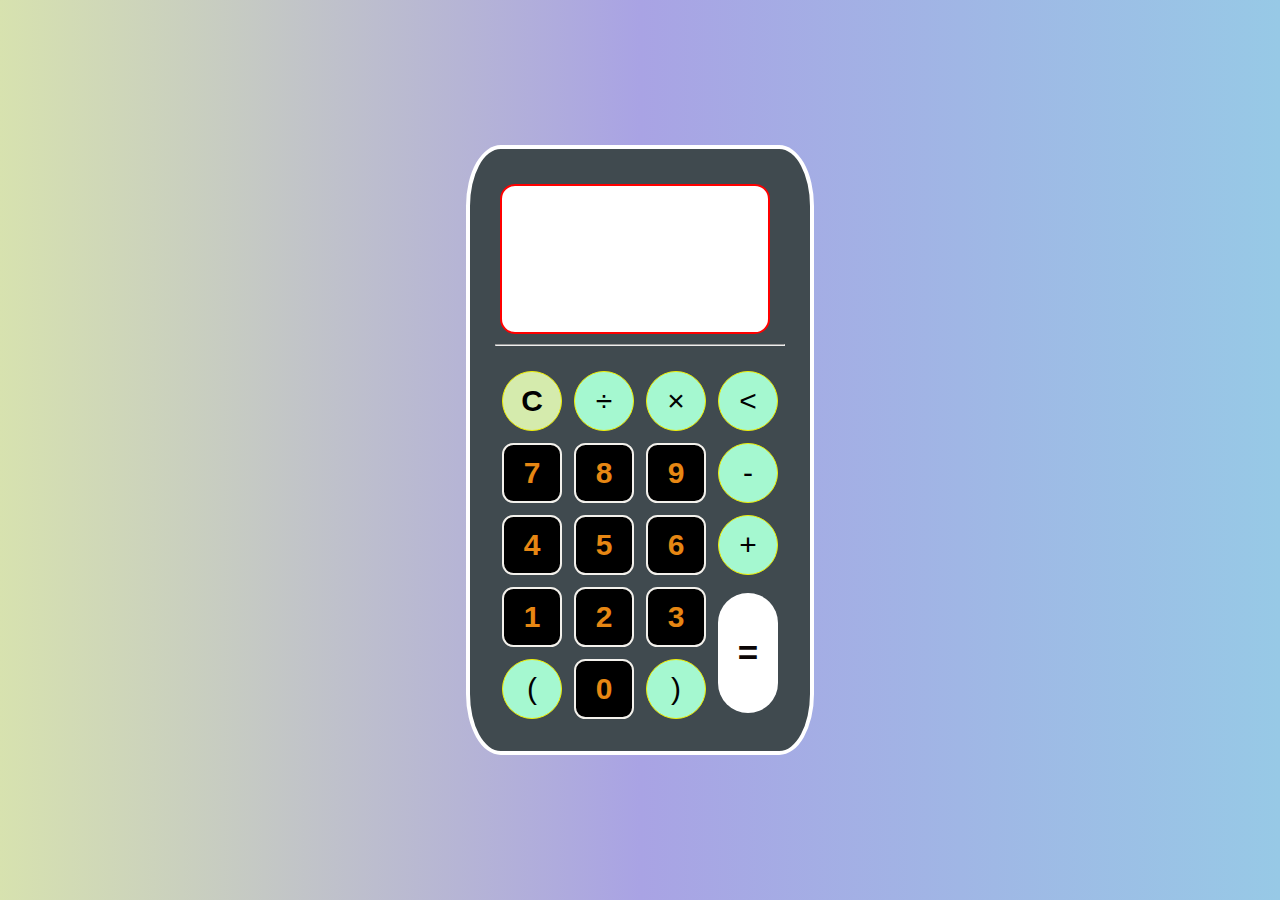
<file: T-1.Calculator/index.html>
<!DOCTYPE html>
<html lang="en">
<head>
    <meta charset="UTF-8">
    <meta http-equiv="X-UA-Compatible" content="IE=edge">
    <meta name="viewport" content="width=device-width, initial-scale=1.0">
    <link rel="stylesheet" href="style.css">
    <title>Calculator</title>
</head>
<body>
    <div class="container">
        <div class="calculator dark">
            <div class="display-screen">
                <div id="display"></div>
            </div>
            <hr>
            <br>
            <div class="buttons">
                <table>
                    <tr>
                        <td><button class="btn-operator" id="clear">C</button></td>
                        <td><button class="btn-operator" id="/">&divide;</button></td>
                        <td><button class="btn-operator" id="*">&times;</button></td>
                        <td><button class="btn-operator" id="backspace"><</button></td>
                    </tr>
                    <tr>
                        <td><button class="btn-number" id="7">7</button></td>
                        <td><button class="btn-number" id="8">8</button></td>
                        <td><button class="btn-number" id="9">9</button></td>
                        <td><button class="btn-operator" id="-">-</button></td>
                    </tr>
                    <tr>
                        <td><button class="btn-number" id="4">4</button></td>
                        <td><button class="btn-number" id="5">5</button></td>
                        <td><button class="btn-number" id="6">6</button></td>
                        <td><button class="btn-operator" id="+">+</button></td>
                    </tr>
                    <tr>
                        <td><button class="btn-number" id="1">1</button></td>
                        <td><button class="btn-number" id="2">2</button></td>
                        <td><button class="btn-number" id="3">3</button></td>
                        <td rowspan="2"><button class="btn-equal" id="equal">=</button></td>
                    </tr>
                    <tr>
                        <td><button class="btn-operator" id="(">(</button></td>
                        <td><button class="btn-number" id="0">0</button></td>
                        <td><button class="btn-operator" id=")">)</button></td>
                    </tr>
                </table>
            </div>
        </div>
    </div>
    <script src="script.js"></script>
</body>
</html>
</file>
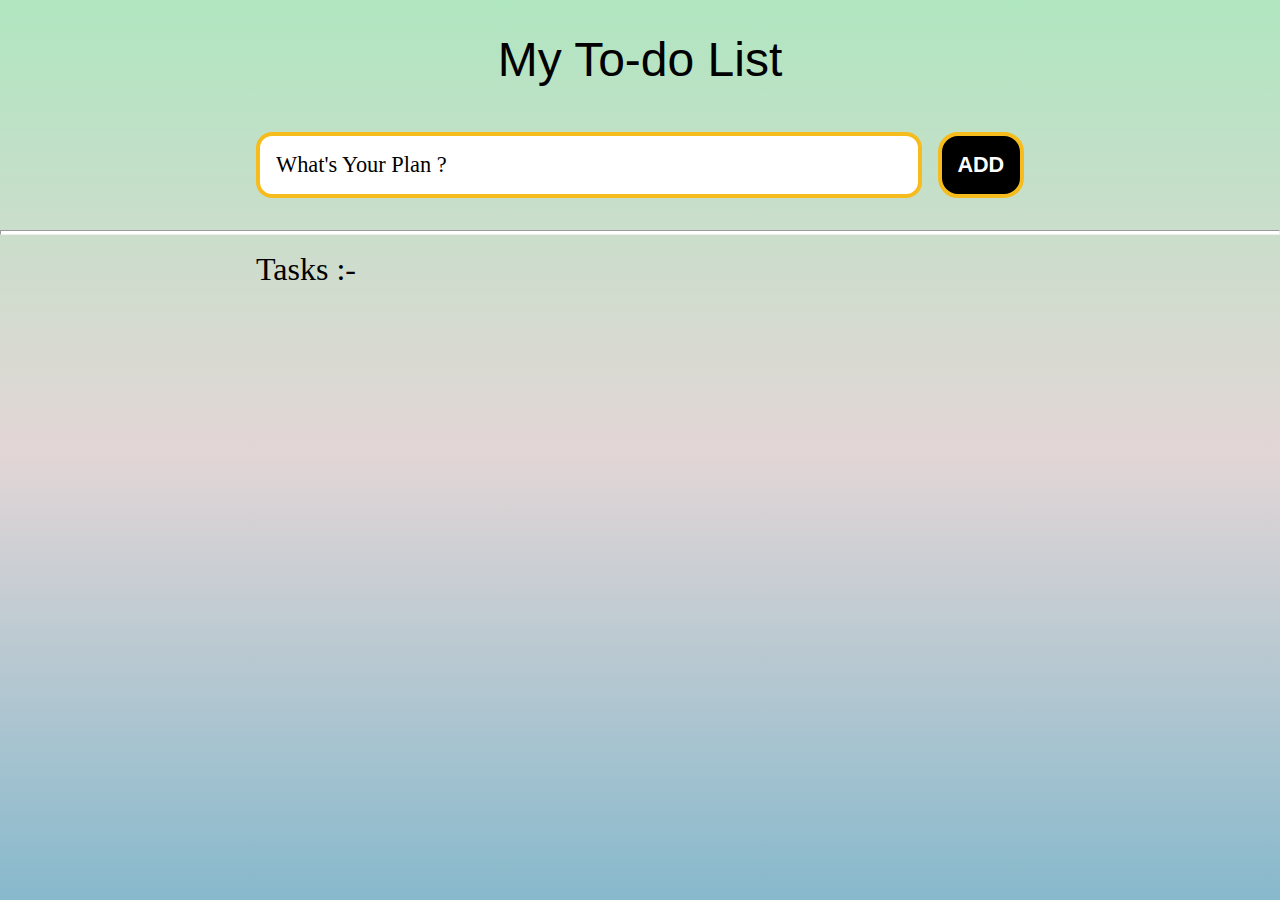
<file: T-3.TodoList/index.html>
<!DOCTYPE html>
<html lang="en">
<head>
	<meta charset="UTF-8">
	<meta http-equiv="X-UA-Compatible" content="IE=edge">
	<meta name="viewport" content="width=device-width, initial-scale=1.0">
	<title>My Todo List</title>
	<link rel="stylesheet" href="todo.css" />
</head>
<body>
	<header>
        <section class="h1">
		<div class="rotate">
			<h1> My To-do List</h1>
		</div>
		<form id="new-task-form">
			<input 
				type="text" 
				name="new-task-input" 
       			id="new-task-input" 
				placeholder="What's Your Plan ?" />
			<input 
				type="submit"
				id="new-task-submit" 
				value="ADD" />   
		</form>
    </section> 
	</header>
	<hr>
	<main>
		<section class="task-list">
        <section class="h2">
			<h2>Tasks :-</h2>
            <div id="tasks">

			</div>
        </section>
		</section>
	</main>

	<script src="todo.js"></script>
</body>
</html>
</file>
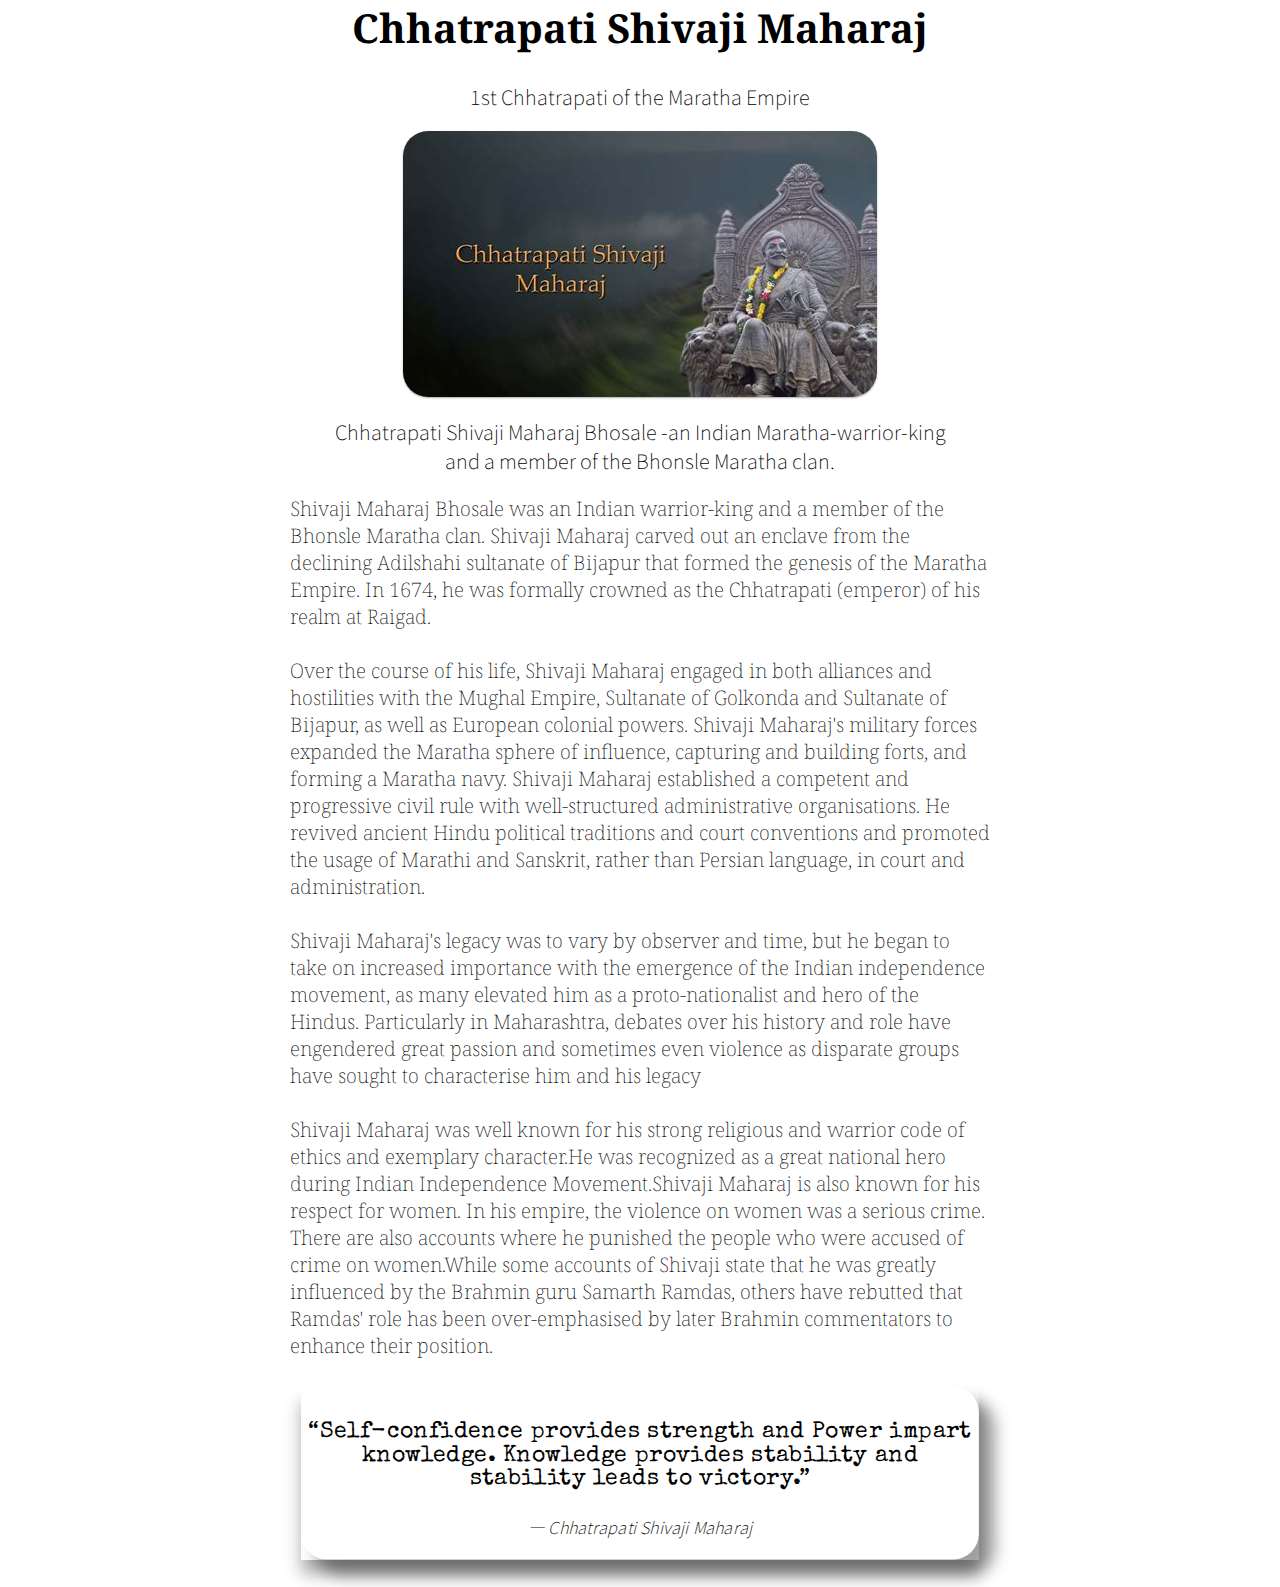
<file: T-2.Tribute Page/tribute.html>
<html>
<head>
<meta charset="utf-8">
<title>Chhatrapati Shivaji Maharaj - Tribute page</title>
<link rel="stylesheet" href="tribute.css">
</head>
<body>
<main id="main">
<header>
<h1 id="title">Chhatrapati Shivaji Maharaj</h1>
</header>
<p class="subtitle">1st Chhatrapati of the Maratha Empire</p>
<figure id="img-div">
<a href="https://wallpapercave.com/wp/wp5589812.jpg" target="_blank">
<img class="lift-animation" id="image" src="shivaji Maharaj.jpeg"
alt="Chhatrapati Shivaji Maharaj"/></a>
<figcaption id="img-caption">Chhatrapati Shivaji Maharaj Bhosale -an Indian Maratha-warrior-king and a member of the Bhonsle Maratha clan.</figcaption>
</figure>
<section id="tribute-info">



<p>
    Shivaji  Maharaj Bhosale was an Indian warrior-king and a member of the Bhonsle Maratha clan. Shivaji Maharaj carved out an enclave from the declining Adilshahi sultanate of Bijapur that formed the genesis of the Maratha Empire. In 1674, he was formally crowned as the Chhatrapati (emperor) of his realm at Raigad.
<br></br>

Over the course of his life, Shivaji Maharaj engaged in both alliances and hostilities with the Mughal Empire, Sultanate of Golkonda and Sultanate of Bijapur, as well as European colonial powers. Shivaji Maharaj's military forces expanded the Maratha sphere of influence, capturing and building forts, and forming a Maratha navy. Shivaji Maharaj established a competent and progressive civil rule with well-structured administrative organisations. He revived ancient Hindu political traditions and court conventions and promoted the usage of Marathi and Sanskrit, rather than Persian language, in court and administration.<br></br>
    Shivaji Maharaj's legacy was to vary by observer and time, but he began to take on increased importance with the emergence of the Indian independence movement, as many elevated him as a proto-nationalist and hero of the Hindus. Particularly in Maharashtra, debates over his history and role have engendered great passion and sometimes even violence as disparate groups have sought to characterise him and his legacy <br> </br>
Shivaji Maharaj was well known for his strong religious and warrior code of ethics and exemplary character.He was recognized as a great national hero during Indian Independence Movement.Shivaji Maharaj is also known for his respect for women. In his empire, the violence on women was a serious crime. There are also accounts where he punished the people who were accused of crime on women.While some accounts of Shivaji state that he was greatly influenced by the Brahmin guru Samarth Ramdas, others have rebutted that Ramdas' role has been over-emphasised by later Brahmin commentators to enhance their position.
</p>

</section>

<blockquote class="lift-animation">
<p>“Self-confidence provides strength and Power impart knowledge. Knowledge provides stability and stability leads to victory.”</p>
<cite>― Chhatrapati Shivaji Maharaj</cite>
</blockquote>
</main>
</body>
</html>
</file>
<file: T-1.Calculator/style.css>
* {
  padding: 0;
  margin: 0;
  box-sizing: border-box;
  outline: 0;
  transition: all 0.5s ease;
}

body {
  font-family: Impact, Haettenschweiler, 'Arial  Narrow Bold', sans-serif;
}

a {
  text-decoration: none;
  color: #fff;
}

body {
  background: linear-gradient(to right, rgb(215, 226, 175), rgb(169, 163, 228), rgb(151, 201, 230));
}

.container {
  height: 100vh;
  width: 100vw;
  display: grid;
  place-items: center;

}

.calculator {
  position: relative;
  height: auto;
  width: auto;
  padding: 25px;
  border: 4px solid white;
  border-radius: 10%;
}

#display {
  margin: 0 5px;
  height: 150px;
  width: auto;
  max-width: 270px;
  display: flex;
  align-items: flex-end;
  justify-content: flex-end;
  font-size: 30px;
  margin-bottom: 10px;
  margin-top: 10px;
  color: black;
  padding-right: 5%;
  overflow-x: scroll;
  background-color: white;
  border-radius: 15px;
  border: 2px double red;
}

#display::-webkit-scrollbar {
  display: block;
  height: 3px;
}

button {
  height: 60px;
  width: 60px;
  border: 0;
  border-radius: 30px;
  margin: 5px;
  font-size: 30px;
  cursor: pointer;
  transition: all 200ms ease;
}

button:hover {
  transform: scale(1.1);
}

button#equal {
  height: 120px;
}

.calculator.dark {
  background: linear-gradient(to right, rgb(64, 74, 79), rgb(64, 74, 79), rgb(64, 74, 79));
}

.calculator.dark #display {
  color: rgb(109, 60, 60);
}

.calculator.dark button#clear {
  background-color: rgb(213, 235, 173);
  color: black;
  font-weight: bolder;
  font-size: 30px;
}

.calculator.dark button.btn-number {
  background-color: black;
  color: rgb(231, 135, 19);
  font-weight: bolder;
  border-radius: 19%;
  border: 2px solid rgb(243, 241, 236);
}

.calculator.dark button.btn-operator {
  background-color: #a5f8d0;
  color: black;
  font-size: 30px;
  border: 1px solid rgb(238, 238, 5);
}

.calculator.dark button.btn-equal {
  background-color: white;
  color: rgb(12, 6, 6);
  font-weight: bold;
  font-size: 35px;
}

.text-center {
  text-align: center;
}
</file>
<file: T-3.TodoList/todo.css>
:root {
	background: linear-gradient(  rgb(176, 230, 192), rgb(227, 214, 214) ,  rgb(135, 185, 204));
	--darkest: #55fafa;
	--grey: #8791a4;
	--purple: #9a89c2;
	--yellow: rgb(185, 185, 138);
	--red: rgb(182, 141, 176);
}
h1 {text-align: center;}
h2{text-align:left}
* {
	margin: 0;
	box-sizing: border-box;
}

body {
	display: flex;
	flex-direction: column;
	min-height: 100vh;
	color: rgb(0, 0, 0);
	/* background-image: url(td.jpg); */
}

header {
	padding: 2rem 1rem;
	max-width: 800px;
	width: 100%;
	margin: 0 auto;
}

header h1{ 
	font-size: 3rem;
	font-weight: 500;
	color: black;
	margin-bottom: 1rem;
	font-family: Fantasy, Arial, Helvetica, sans-serif;
}

#new-task-form {
	display: flex;
    border-radius: 20px;
}

input, button {
	appearance: none;
	border: none;
	outline: none;
	background: none;
}

#new-task-input {
	flex: 1 1 0%;
	background-color: rgb(255, 255, 255);
	padding: 1rem;
	border-radius: 1rem;
	margin-right: 1rem;
	color: black;
	border: 4px solid rgb(246, 188, 29);
	font-size: 1.40rem;
    font-family: 'Georgia';

}

#new-task-input::placeholder {
	color: black;
    font-family: Georgia;
}

#new-task-submit {
	color:white;
	font-size: 1.35rem;
	font-weight: 700;
	width: 4em;
	background-color:rgb(0, 0, 0);
    border-radius: 20px;
	border: 4px solid rgb(246, 188, 29);
	cursor: pointer;
	transition: 0.4s;
}

#new-task-submit:hover {
	color:black;
	border: 2px solid black;
	background-color: white;
	transform: scale(1.05);


}

#new-task-submit:active {
	opacity: 0.6;
}

main {
	flex: 1 1 0%;
	max-width: 800px;
	width: 100%;
	margin:auto;
}

.task-list {
	padding: 1rem;
}

.task-list h2 {
	font-size: 2rem;
	font-weight: 300;
	color:black;
	margin-bottom: 1rem;
	font-family: G	Arial;
    
}

hr{
	background-color:white ;
	height: 5px;
}

#tasks .task {
	display: flex;
	justify-content: space-between;
	background-color: rgb(184, 226, 251);
	padding: 1rem;
	border-radius: 1rem;
	margin-bottom: 1rem;
    border: 2px solid yellow;

}

.task .content {
	flex: 1 1 0%;
}

.task .content .text {
	color: black;
	font-family: Georgia;
	font-size: 1.3em;
	width: 100%;
	display: block;
	transition: 0.4s;
}

.task .content .text:not(:read-only) {
	color: var(--pink);
}

.task .actions {
	display: flex;
	margin: 0 -0.5rem;
}

.task .actions button {
	cursor: pointer;
	margin: 0 0.5rem;
	font-size: 1.125rem;
	font-weight: 700;
	text-transform: uppercase;
	transition: 0.4s;
}

.task .actions button:hover {
	opacity: 0.8;
}

.task .actions button:active {
	opacity: 0.6;
}

.task .actions .delete {
	color: red;
}



.rotate{
	height: 100px;
	position: relative;
	animation-name: example;
	animation-duration: 2s;
	animation-delay: 1s;
	animation-iteration-count: 1;
  }
  
  @keyframes example {
	0%   {rotate:360deg;}
  }
</file>
<file: T-2.Tribute Page/tribute.css>
@import url('https://fonts.googleapis.com/css2?family=Noto+Sans+JP&family=Noto+Serif&family=Playfair+Display:ital@1&family=Roboto+Mono&family=Special+Elite&family=Zilla+Slab&display=swap');
html {
font-family: Noto Serif, serif;
font-size: 10px;
font-weight: 150;
color: black;
background: url(https://images.rawpixel.com/image_800/cHJpdmF0ZS9sci9pbWFnZXMvd2Vic2l0ZS8yMDIyLTA1L3B4NjUwODQ3LWltYWdlLWpvYjYzMC1hXzIuanBn.jpg);
}
body {
font-size: 2rem;
margin: 0 auto;
width: 70vw;
text-align: center;
}
@media (max-width: 768px) {
body {
width: 100vw;
}
}
@media (min-width: 1200px) {
body {
max-width: 700px;
}
}
a {
color: black;
text-decoration: none;
}
h1 {
font-size: 4rem;
color: black;
}
.subtitle {
font-family: Noto Sans JP, sans-serif;
font-size: 2rem;
color: black; 
}
h2 {
font-family:cursive;
font-size: 3rem;
margin: 50px 0 25px 0;
text-align: center;
}
h3 {
font-family: Noto Sans JP, sans-serif;
font-size: 2.3rem;
font-weight: 700;
margin: 40px 0 5px 0;
color: black;
}
section {
text-align: left;
}
#image {
display: block;
max-width: 100%;
height: auto;
margin: 0 auto;
border-radius: 25px;
}
#img-caption {
font-family: Noto Sans JP, sans-serif;
margin-top: 20px;
}


blockquote {
font-family: Special Elite, sans-serif;
font-size: 2.25rem;
background-color: ghostwhite;
margin: 30px 3% 0 3%;
padding: 10px 0% 20px 0%;
max-width: 100%;
height: auto;
border-radius: 25px;
background: url(https://i.pinimg.com/originals/10/f9/44/10f944389ace361ae00a3fc6b7b16e9e.jpg)
}
cite {
font-family: Noto Sans JP, sans-serif;
font-size: 1.6rem;
}


.source-image {
width: 200px;
height: 100px;
border-radius: 15px;
background-color: white;
margin: 0 10px 50px 10px;
}
.lift-animation {
box-shadow: 0 1px 2px rgba(0, 0, 0, 0.322);
-webkit-transition: all 0.6s cubic-bezier(0.165, 0.84, 0.44, 1);
transition: all 0.6s cubic-bezier(0.165, 0.84, 0.44, 1);
margin-bottom: 30px;
}
.lift-animation::after {
content: "";
position: absolute;
z-index: -1;
top: 0;
left: 0;
width: 100%;
height: 100%;
box-shadow: 0 15px 15px rgba(0, 0, 0, 0.322); opacity: 0;
-webkit-transition: all 0.6s cubic-bezier(0.165, 0.84, 0.44, 1);
transition: all 0.6s cubic-bezier(0.165, 0.84, 0.44, 1);
}
.lift-animation:hover {
box-shadow: 15px 15px 15px rgba(0, 0, 0, 0.377);
-webkit-transform: scale(1.03, 1.03);
transform: scale(1.03, 1.03);
}
.lift-animation:hover::after {
opacity: 1;
}
</file>
